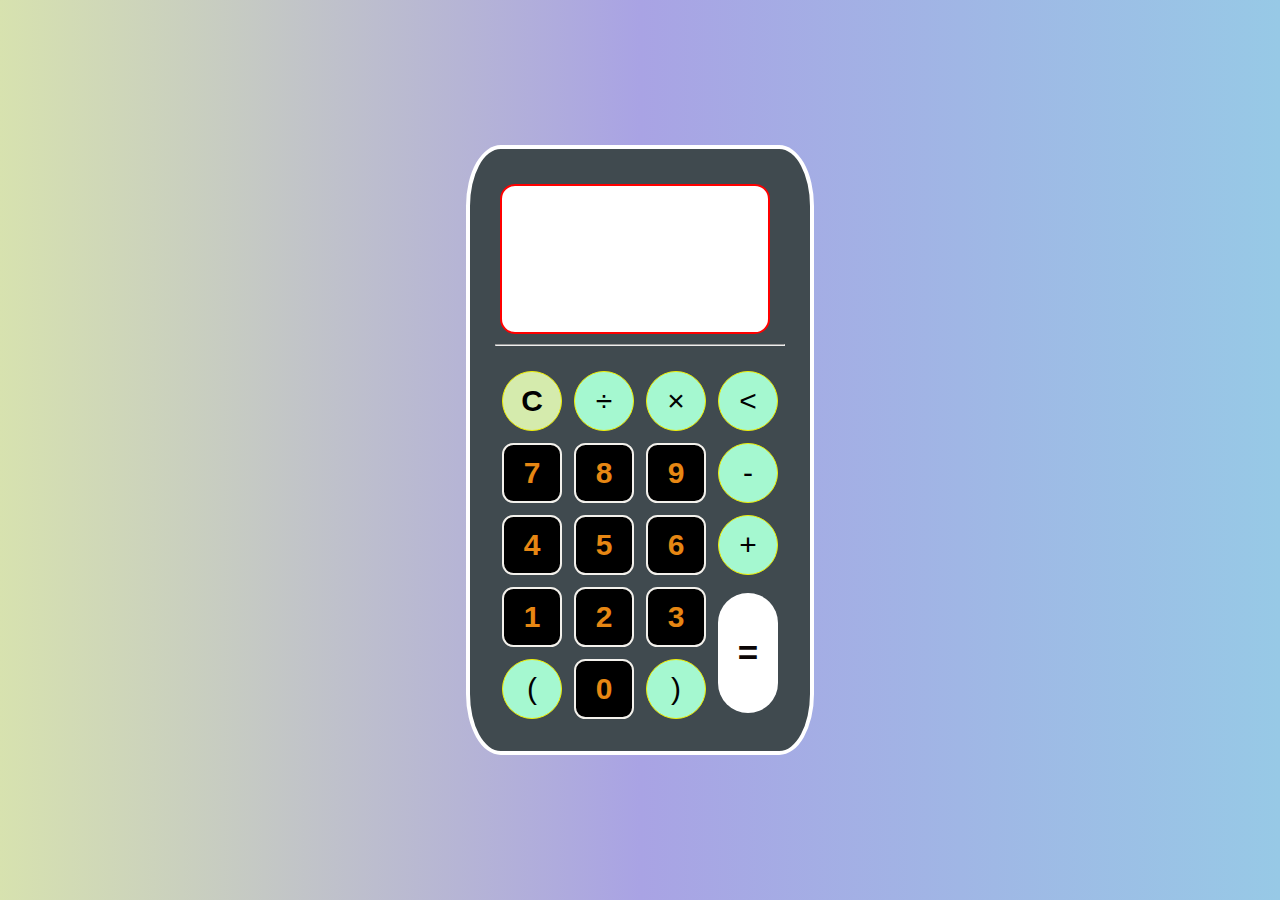
<file: T-1.Calculator/index.html>
<!DOCTYPE html>
<html lang="en">
<head>
    <meta charset="UTF-8">
    <meta http-equiv="X-UA-Compatible" content="IE=edge">
    <meta name="viewport" content="width=device-width, initial-scale=1.0">
    <link rel="stylesheet" href="style.css">
    <title>Calculator</title>
</head>
<body>
    <div class="container">
        <div class="calculator dark">
            <div class="display-screen">
                <div id="display"></div>
            </div>
            <hr>
            <br>
            <div class="buttons">
                <table>
                    <tr>
                        <td><button class="btn-operator" id="clear">C</button></td>
                        <td><button class="btn-operator" id="/">&divide;</button></td>
                        <td><button class="btn-operator" id="*">&times;</button></td>
                        <td><button class="btn-operator" id="backspace"><</button></td>
                    </tr>
                    <tr>
                        <td><button class="btn-number" id="7">7</button></td>
                        <td><button class="btn-number" id="8">8</button></td>
                        <td><button class="btn-number" id="9">9</button></td>
                        <td><button class="btn-operator" id="-">-</button></td>
                    </tr>
                    <tr>
                        <td><button class="btn-number" id="4">4</button></td>
                        <td><button class="btn-number" id="5">5</button></td>
                        <td><button class="btn-number" id="6">6</button></td>
                        <td><button class="btn-operator" id="+">+</button></td>
                    </tr>
                    <tr>
                        <td><button class="btn-number" id="1">1</button></td>
                        <td><button class="btn-number" id="2">2</button></td>
                        <td><button class="btn-number" id="3">3</button></td>
                        <td rowspan="2"><button class="btn-equal" id="equal">=</button></td>
                    </tr>
                    <tr>
                        <td><button class="btn-operator" id="(">(</button></td>
                        <td><button class="btn-number" id="0">0</button></td>
                        <td><button class="btn-operator" id=")">)</button></td>
                    </tr>
                </table>
            </div>
        </div>
    </div>
    <script src="script.js"></script>
</body>
</html>
</file>
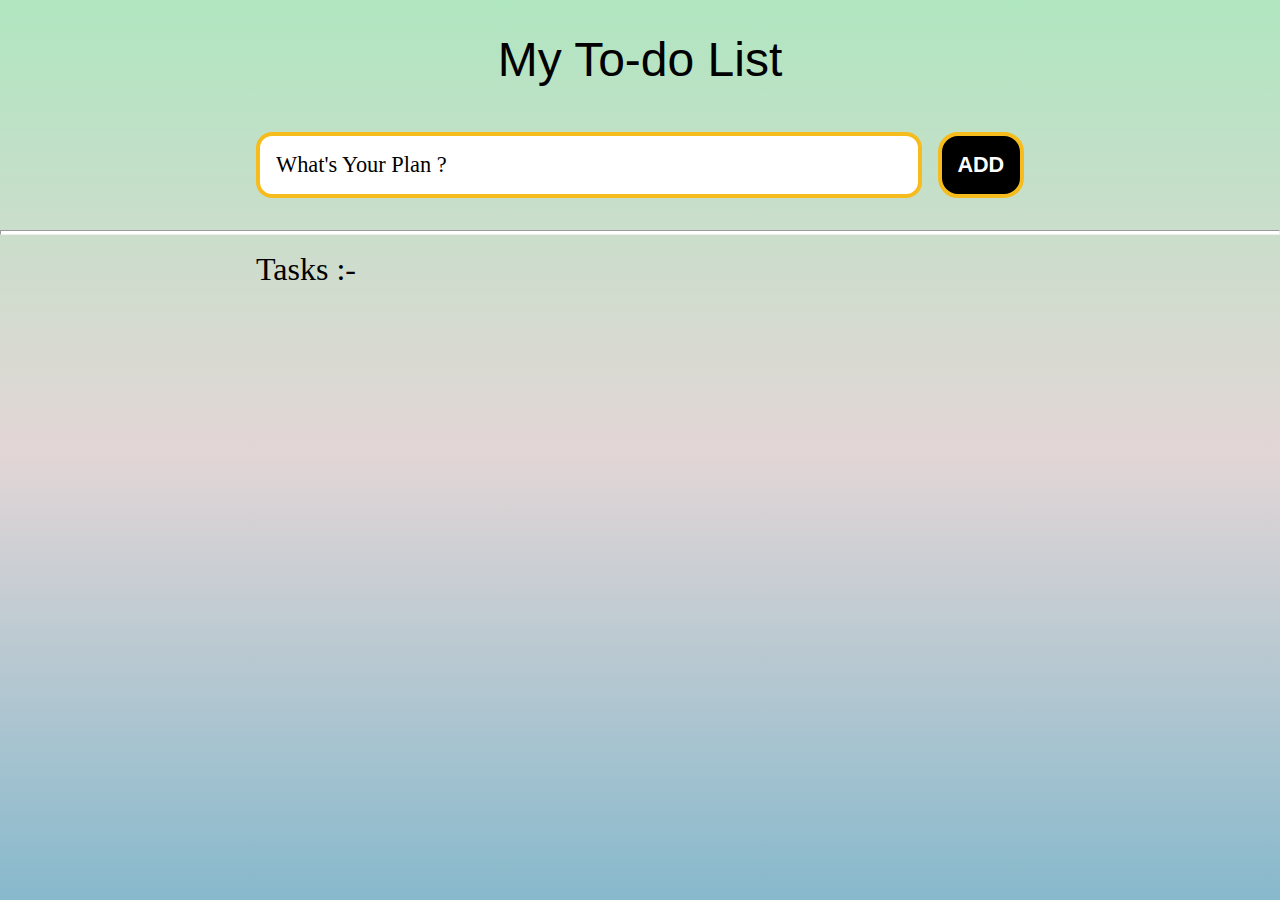
<file: T-3.TodoList/index.html>
<!DOCTYPE html>
<html lang="en">
<head>
	<meta charset="UTF-8">
	<meta http-equiv="X-UA-Compatible" content="IE=edge">
	<meta name="viewport" content="width=device-width, initial-scale=1.0">
	<title>My Todo List</title>
	<link rel="stylesheet" href="todo.css" />
</head>
<body>
	<header>
        <section class="h1">
		<div class="rotate">
			<h1> My To-do List</h1>
		</div>
		<form id="new-task-form">
			<input 
				type="text" 
				name="new-task-input" 
       			id="new-task-input" 
				placeholder="What's Your Plan ?" />
			<input 
				type="submit"
				id="new-task-submit" 
				value="ADD" />   
		</form>
    </section> 
	</header>
	<hr>
	<main>
		<section class="task-list">
        <section class="h2">
			<h2>Tasks :-</h2>
            <div id="tasks">

			</div>
        </section>
		</section>
	</main>

	<script src="todo.js"></script>
</body>
</html>
</file>
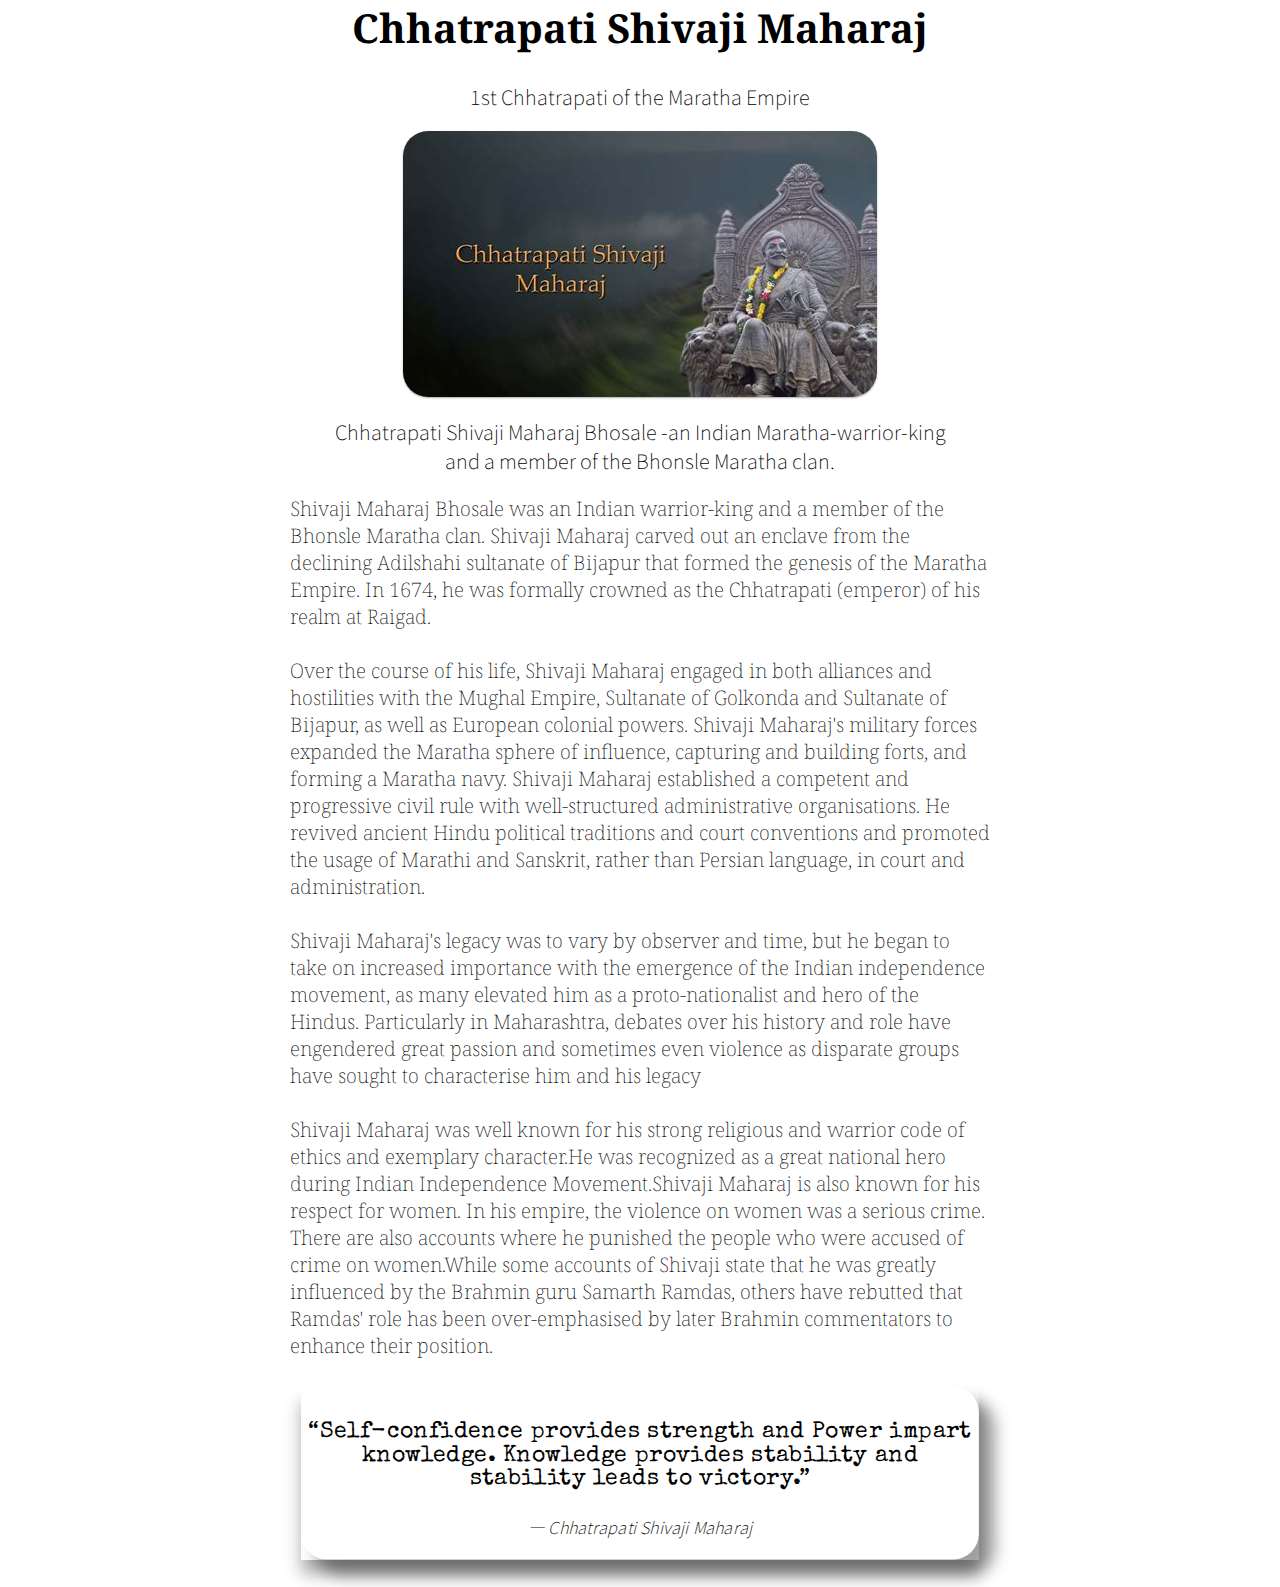
<file: T-2.Tribute Page/tribute.html>
<html>
<head>
<meta charset="utf-8">
<title>Chhatrapati Shivaji Maharaj - Tribute page</title>
<link rel="stylesheet" href="tribute.css">
</head>
<body>
<main id="main">
<header>
<h1 id="title">Chhatrapati Shivaji Maharaj</h1>
</header>
<p class="subtitle">1st Chhatrapati of the Maratha Empire</p>
<figure id="img-div">
<a href="https://wallpapercave.com/wp/wp5589812.jpg" target="_blank">
<img class="lift-animation" id="image" src="shivaji Maharaj.jpeg"
alt="Chhatrapati Shivaji Maharaj"/></a>
<figcaption id="img-caption">Chhatrapati Shivaji Maharaj Bhosale -an Indian Maratha-warrior-king and a member of the Bhonsle Maratha clan.</figcaption>
</figure>
<section id="tribute-info">



<p>
    Shivaji  Maharaj Bhosale was an Indian warrior-king and a member of the Bhonsle Maratha clan. Shivaji Maharaj carved out an enclave from the declining Adilshahi sultanate of Bijapur that formed the genesis of the Maratha Empire. In 1674, he was formally crowned as the Chhatrapati (emperor) of his realm at Raigad.
<br></br>

Over the course of his life, Shivaji Maharaj engaged in both alliances and hostilities with the Mughal Empire, Sultanate of Golkonda and Sultanate of Bijapur, as well as European colonial powers. Shivaji Maharaj's military forces expanded the Maratha sphere of influence, capturing and building forts, and forming a Maratha navy. Shivaji Maharaj established a competent and progressive civil rule with well-structured administrative organisations. He revived ancient Hindu political traditions and court conventions and promoted the usage of Marathi and Sanskrit, rather than Persian language, in court and administration.<br></br>
    Shivaji Maharaj's legacy was to vary by observer and time, but he began to take on increased importance with the emergence of the Indian independence movement, as many elevated him as a proto-nationalist and hero of the Hindus. Particularly in Maharashtra, debates over his history and role have engendered great passion and sometimes even violence as disparate groups have sought to characterise him and his legacy <br> </br>
Shivaji Maharaj was well known for his strong religious and warrior code of ethics and exemplary character.He was recognized as a great national hero during Indian Independence Movement.Shivaji Maharaj is also known for his respect for women. In his empire, the violence on women was a serious crime. There are also accounts where he punished the people who were accused of crime on women.While some accounts of Shivaji state that he was greatly influenced by the Brahmin guru Samarth Ramdas, others have rebutted that Ramdas' role has been over-emphasised by later Brahmin commentators to enhance their position.
</p>

</section>

<blockquote class="lift-animation">
<p>“Self-confidence provides strength and Power impart knowledge. Knowledge provides stability and stability leads to victory.”</p>
<cite>― Chhatrapati Shivaji Maharaj</cite>
</blockquote>
</main>
</body>
</html>
</file>
<file: T-1.Calculator/style.css>
* {
  padding: 0;
  margin: 0;
  box-sizing: border-box;
  outline: 0;
  transition: all 0.5s ease;
}

body {
  font-family: Impact, Haettenschweiler, 'Arial  Narrow Bold', sans-serif;
}

a {
  text-decoration: none;
  color: #fff;
}

body {
  background: linear-gradient(to right, rgb(215, 226, 175), rgb(169, 163, 228), rgb(151, 201, 230));
}

.container {
  height: 100vh;
  width: 100vw;
  display: grid;
  place-items: center;

}

.calculator {
  position: relative;
  height: auto;
  width: auto;
  padding: 25px;
  border: 4px solid white;
  border-radius: 10%;
}

#display {
  margin: 0 5px;
  height: 150px;
  width: auto;
  max-width: 270px;
  display: flex;
  align-items: flex-end;
  justify-content: flex-end;
  font-size: 30px;
  margin-bottom: 10px;
  margin-top: 10px;
  color: black;
  padding-right: 5%;
  overflow-x: scroll;
  background-color: white;
  border-radius: 15px;
  border: 2px double red;
}

#display::-webkit-scrollbar {
  display: block;
  height: 3px;
}

button {
  height: 60px;
  width: 60px;
  border: 0;
  border-radius: 30px;
  margin: 5px;
  font-size: 30px;
  cursor: pointer;
  transition: all 200ms ease;
}

button:hover {
  transform: scale(1.1);
}

button#equal {
  height: 120px;
}

.calculator.dark {
  background: linear-gradient(to right, rgb(64, 74, 79), rgb(64, 74, 79), rgb(64, 74, 79));
}

.calculator.dark #display {
  color: rgb(109, 60, 60);
}

.calculator.dark button#clear {
  background-color: rgb(213, 235, 173);
  color: black;
  font-weight: bolder;
  font-size: 30px;
}

.calculator.dark button.btn-number {
  background-color: black;
  color: rgb(231, 135, 19);
  font-weight: bolder;
  border-radius: 19%;
  border: 2px solid rgb(243, 241, 236);
}

.calculator.dark button.btn-operator {
  background-color: #a5f8d0;
  color: black;
  font-size: 30px;
  border: 1px solid rgb(238, 238, 5);
}

.calculator.dark button.btn-equal {
  background-color: white;
  color: rgb(12, 6, 6);
  font-weight: bold;
  font-size: 35px;
}

.text-center {
  text-align: center;
}
</file>
<file: T-3.TodoList/todo.css>
:root {
	background: linear-gradient(  rgb(176, 230, 192), rgb(227, 214, 214) ,  rgb(135, 185, 204));
	--darkest: #55fafa;
	--grey: #8791a4;
	--purple: #9a89c2;
	--yellow: rgb(185, 185, 138);
	--red: rgb(182, 141, 176);
}
h1 {text-align: center;}
h2{text-align:left}
* {
	margin: 0;
	box-sizing: border-box;
}

body {
	display: flex;
	flex-direction: column;
	min-height: 100vh;
	color: rgb(0, 0, 0);
	/* background-image: url(td.jpg); */
}

header {
	padding: 2rem 1rem;
	max-width: 800px;
	width: 100%;
	margin: 0 auto;
}

header h1{ 
	font-size: 3rem;
	font-weight: 500;
	color: black;
	margin-bottom: 1rem;
	font-family: Fantasy, Arial, Helvetica, sans-serif;
}

#new-task-form {
	display: flex;
    border-radius: 20px;
}

input, button {
	appearance: none;
	border: none;
	outline: none;
	background: none;
}

#new-task-input {
	flex: 1 1 0%;
	background-color: rgb(255, 255, 255);
	padding: 1rem;
	border-radius: 1rem;
	margin-right: 1rem;
	color: black;
	border: 4px solid rgb(246, 188, 29);
	font-size: 1.40rem;
    font-family: 'Georgia';

}

#new-task-input::placeholder {
	color: black;
    font-family: Georgia;
}

#new-task-submit {
	color:white;
	font-size: 1.35rem;
	font-weight: 700;
	width: 4em;
	background-color:rgb(0, 0, 0);
    border-radius: 20px;
	border: 4px solid rgb(246, 188, 29);
	cursor: pointer;
	transition: 0.4s;
}

#new-task-submit:hover {
	color:black;
	border: 2px solid black;
	background-color: white;
	transform: scale(1.05);


}

#new-task-submit:active {
	opacity: 0.6;
}

main {
	flex: 1 1 0%;
	max-width: 800px;
	width: 100%;
	margin:auto;
}

.task-list {
	padding: 1rem;
}

.task-list h2 {
	font-size: 2rem;
	font-weight: 300;
	color:black;
	margin-bottom: 1rem;
	font-family: G	Arial;
    
}

hr{
	background-color:white ;
	height: 5px;
}

#tasks .task {
	display: flex;
	justify-content: space-between;
	background-color: rgb(184, 226, 251);
	padding: 1rem;
	border-radius: 1rem;
	margin-bottom: 1rem;
    border: 2px solid yellow;

}

.task .content {
	flex: 1 1 0%;
}

.task .content .text {
	color: black;
	font-family: Georgia;
	font-size: 1.3em;
	width: 100%;
	display: block;
	transition: 0.4s;
}

.task .content .text:not(:read-only) {
	color: var(--pink);
}

.task .actions {
	display: flex;
	margin: 0 -0.5rem;
}

.task .actions button {
	cursor: pointer;
	margin: 0 0.5rem;
	font-size: 1.125rem;
	font-weight: 700;
	text-transform: uppercase;
	transition: 0.4s;
}

.task .actions button:hover {
	opacity: 0.8;
}

.task .actions button:active {
	opacity: 0.6;
}

.task .actions .delete {
	color: red;
}



.rotate{
	height: 100px;
	position: relative;
	animation-name: example;
	animation-duration: 2s;
	animation-delay: 1s;
	animation-iteration-count: 1;
  }
  
  @keyframes example {
	0%   {rotate:360deg;}
  }
</file>
<file: T-2.Tribute Page/tribute.css>
@import url('https://fonts.googleapis.com/css2?family=Noto+Sans+JP&family=Noto+Serif&family=Playfair+Display:ital@1&family=Roboto+Mono&family=Special+Elite&family=Zilla+Slab&display=swap');
html {
font-family: Noto Serif, serif;
font-size: 10px;
font-weight: 150;
color: black;
background: url(https://images.rawpixel.com/image_800/cHJpdmF0ZS9sci9pbWFnZXMvd2Vic2l0ZS8yMDIyLTA1L3B4NjUwODQ3LWltYWdlLWpvYjYzMC1hXzIuanBn.jpg);
}
body {
font-size: 2rem;
margin: 0 auto;
width: 70vw;
text-align: center;
}
@media (max-width: 768px) {
body {
width: 100vw;
}
}
@media (min-width: 1200px) {
body {
max-width: 700px;
}
}
a {
color: black;
text-decoration: none;
}
h1 {
font-size: 4rem;
color: black;
}
.subtitle {
font-family: Noto Sans JP, sans-serif;
font-size: 2rem;
color: black; 
}
h2 {
font-family:cursive;
font-size: 3rem;
margin: 50px 0 25px 0;
text-align: center;
}
h3 {
font-family: Noto Sans JP, sans-serif;
font-size: 2.3rem;
font-weight: 700;
margin: 40px 0 5px 0;
color: black;
}
section {
text-align: left;
}
#image {
display: block;
max-width: 100%;
height: auto;
margin: 0 auto;
border-radius: 25px;
}
#img-caption {
font-family: Noto Sans JP, sans-serif;
margin-top: 20px;
}


blockquote {
font-family: Special Elite, sans-serif;
font-size: 2.25rem;
background-color: ghostwhite;
margin: 30px 3% 0 3%;
padding: 10px 0% 20px 0%;
max-width: 100%;
height: auto;
border-radius: 25px;
background: url(https://i.pinimg.com/originals/10/f9/44/10f944389ace361ae00a3fc6b7b16e9e.jpg)
}
cite {
font-family: Noto Sans JP, sans-serif;
font-size: 1.6rem;
}


.source-image {
width: 200px;
height: 100px;
border-radius: 15px;
background-color: white;
margin: 0 10px 50px 10px;
}
.lift-animation {
box-shadow: 0 1px 2px rgba(0, 0, 0, 0.322);
-webkit-transition: all 0.6s cubic-bezier(0.165, 0.84, 0.44, 1);
transition: all 0.6s cubic-bezier(0.165, 0.84, 0.44, 1);
margin-bottom: 30px;
}
.lift-animation::after {
content: "";
position: absolute;
z-index: -1;
top: 0;
left: 0;
width: 100%;
height: 100%;
box-shadow: 0 15px 15px rgba(0, 0, 0, 0.322); opacity: 0;
-webkit-transition: all 0.6s cubic-bezier(0.165, 0.84, 0.44, 1);
transition: all 0.6s cubic-bezier(0.165, 0.84, 0.44, 1);
}
.lift-animation:hover {
box-shadow: 15px 15px 15px rgba(0, 0, 0, 0.377);
-webkit-transform: scale(1.03, 1.03);
transform: scale(1.03, 1.03);
}
.lift-animation:hover::after {
opacity: 1;
}
</file>
